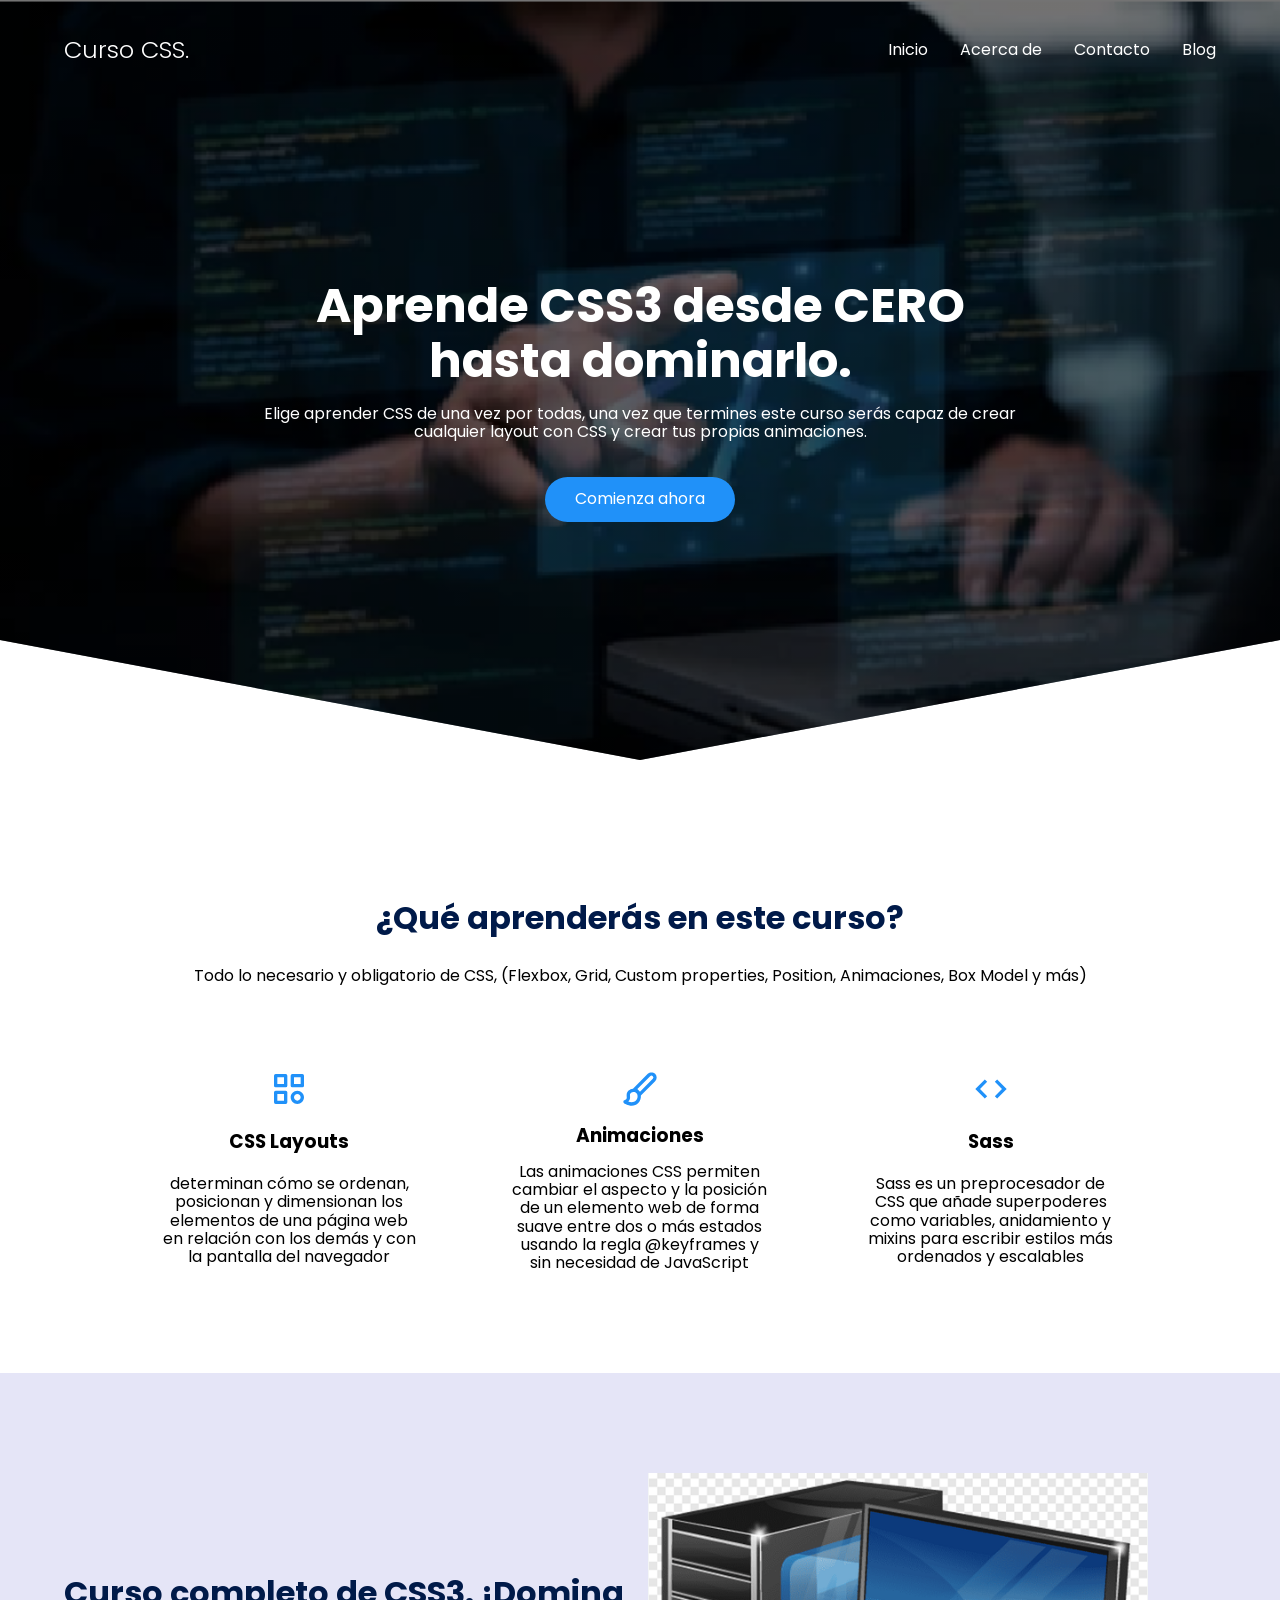
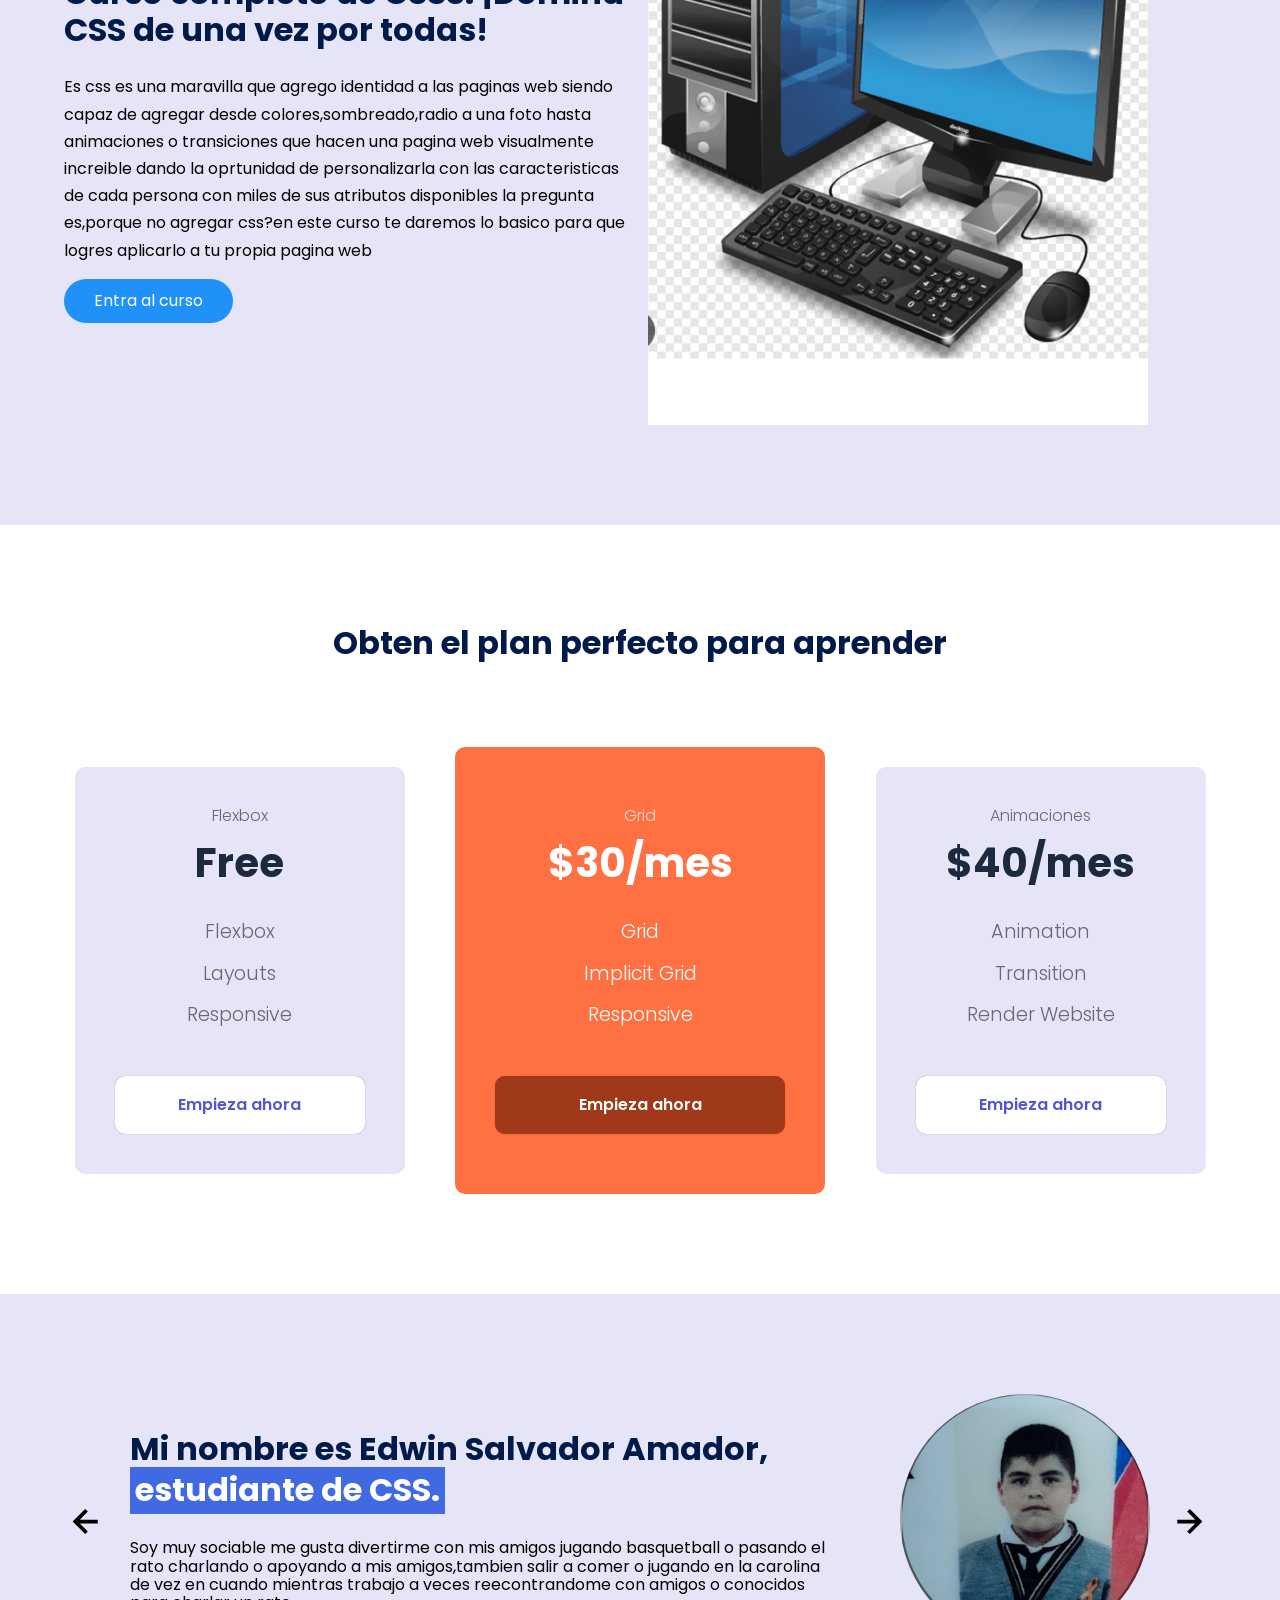
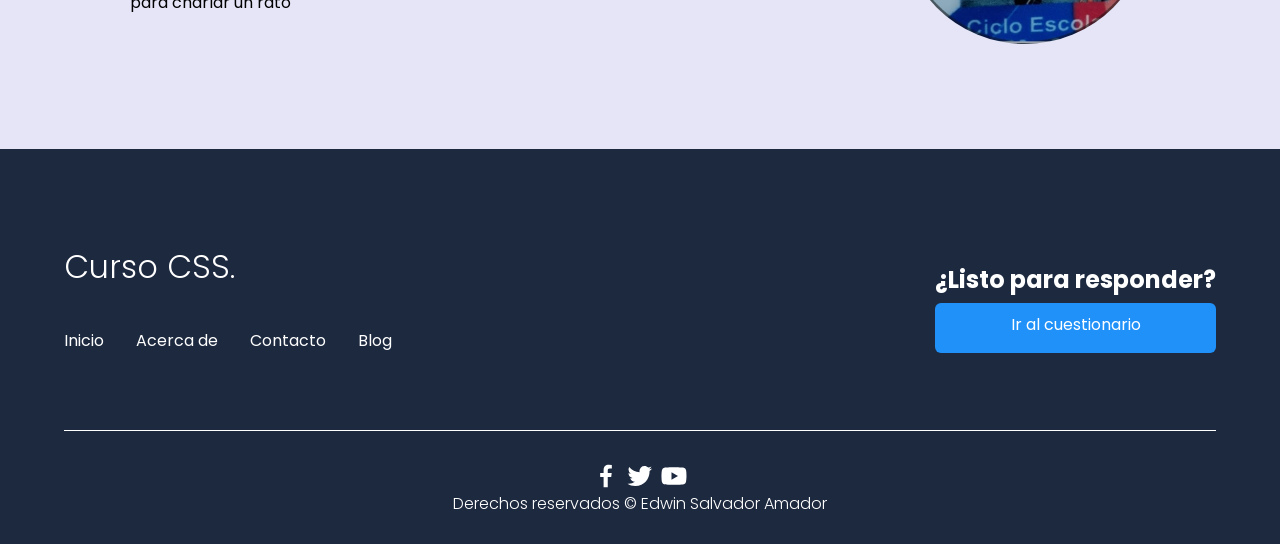
<file: index.html>
<!DOCTYPE html>
<html lang="es">

<head>
    <meta charset="UTF-8">
    <meta http-equiv="X-UA-Compatible" content="IE=edge">
    <meta name="viewport" content="width=device-width, initial-scale=1.0">
    <title>MASTER EDWIN SALVADOR EN CSS</title>
    <link rel="shortcut icon" href="./images/favicon.png" type="image/x-icon">
    <link rel="stylesheet" href="./css/normalize.css">
    <link rel="stylesheet" href="./css/estilos.css">

    <meta name="theme-color" content="#2091F9">

    <meta name="title" content="Aprende CSS desde cero">
    <meta name="description"
        content="Hola, soy una descripción que verás cuando busques algo de mi temática en Google.">


    <meta property="og:type" content="website">
    <meta property="og:url" content="https://proyecto_4_Salvador_Edwin.github.io">
    <meta property="og:title" content="Aprende CSS desde cero">
    <meta property="og:description"
        content="Hola, soy una descripción que verás cuando busques algo de mi temática en Google.">
    <meta property="og:image" content="https://github.io">

    <meta property="twitter:card" content="summary_large_image">
    <meta property="twitter:url" content="https://edwinsalvadoramador.com">
    <meta property="twitter:title" content="Aprende CSS desde cero">
    <meta property="twitter:description"
        content="Hola, soy una descripción que verás cuando busques algo de mi temática en Google.">
    <meta property="twitter:image" content="https://proyecto_4_Salvador_Edwin.github.io/images/css.jpg">
</head>

<body>

    <header class="hero">
        <nav class="nav container">
            <div class="nav__logo">
                <h2 class="nav__title">Curso CSS.</h2>
            </div>

            <ul class="nav__link nav__link--menu">
                <li class="nav__items">
                    <a href="#" class="nav__links">Inicio</a>
                </li>
                <li class="nav__items">
                    <a href="#" class="nav__links">Acerca de</a>
                </li>
                <!-- 1. Botón de contacto desactivado (#) -->
                <li class="nav__items">
                    <a href="#" class="nav__links">Contacto</a>
                </li>
                <li class="nav__items">
                    <a href="#" class="nav__links">Blog</a>
                </li>

                <img src="./images/close.svg" class="nav__close">
            </ul>

            <div class="nav__menu">
                <img src="./images/menu.svg" class="nav__img">
            </div>
        </nav>

        <section class="hero__container container">
            <h1 class="hero__title">Aprende CSS3 desde CERO hasta dominarlo.</h1>
            <p class="hero__paragraph">Elige aprender CSS de una vez por todas, una vez que termines este curso serás
                capaz de crear cualquier layout con CSS y crear tus propias animaciones.</p>
            <!-- 2. Botón Comienza ahora desactivado (#) para que no vaya al formulario -->
            <a href="#" class="cta">Comienza ahora</a>
        </section>
    </header>

    <main>
        <section class="container about">
            <h2 class="subtitle">¿Qué aprenderás en este curso?</h2>
            <p class="about__paragraph">Todo lo necesario y obligatorio de CSS, (Flexbox, Grid, Custom properties,
                Position, Animaciones, Box Model y más)</p>

            <div class="about__main">
                <article class="about__icons">
                    <img src="./images/shapes.svg" class="about__icon">
                    <h3 class="about__title">CSS Layouts</h3>
                    <p class="about__paragrah">determinan cómo se ordenan, posicionan y dimensionan los elementos de una página web en relación con los demás y con la pantalla del navegador</p>
                </article>

                <article class="about__icons">
                    <img src="./images/paint.svg" class="about__icon">
                    <h3 class="about__title">Animaciones</h3>
                    <p class="about__paragrah">Las animaciones CSS permiten cambiar el aspecto y la posición de un elemento web de forma suave entre dos o más estados usando la regla @keyframes y sin necesidad de JavaScript</p>
                </article>

                <article class="about__icons">
                    <img src="./images/code.svg" class="about__icon">
                    <h3 class="about__title">Sass</h3>
                    <p class="about__paragrah">Sass es un preprocesador de CSS que añade superpoderes como variables, anidamiento y mixins para escribir estilos más ordenados y escalables</p>
                </article>
            </div>
        </section>

        <section class="knowledge">
            <div class="knowledge__container container">
                <div class="knowledege__texts">
                    <h2 class="subtitle">Curso completo de CSS3. ¡Domina CSS de una vez por todas!</h2>
                    <p class="knowledge__paragraph">Es css es una maravilla que agrego identidad a las paginas web siendo capaz de agregar desde colores,sombreado,radio a una foto hasta animaciones o transiciones que hacen una pagina web visualmente increible dando la oprtunidad de personalizarla con las caracteristicas de cada persona con miles de sus atributos disponibles la pregunta es,porque no agregar css?en este curso te daremos lo basico para que logres aplicarlo a tu propia pagina web</p>
                    <a href="#" class="cta">Entra al curso</a>
                </div>

                <figure class="knowledge__picture">
                    <img src="./images/computadora.png" class="knowledge__img">
                </figure>
            </div>
        </section>

        <section class="price container">
            <h2 class="subtitle">Obten el plan perfecto para aprender</h2>

            <div class="price__table">
                <div class="price__element">
                    <p class="price__name">Flexbox</p>
                    <h3 class="price__price">Free</h3>

                    <div class="price__items">
                        <p class="price__features">Flexbox</p>
                        <p class="price__features">Layouts</p>
                        <p class="price__features">Responsive</p>
                    </div>

                    <a href="#" class="price__cta">Empieza ahora</a>
                </div>

                <div class="price__element price__element--best">
                    <p class="price__name">Grid</p>
                    <h3 class="price__price">$30/mes</h3>

                    <div class="price__items">
                        <p class="price__features">Grid</p>
                        <p class="price__features">Implicit Grid</p>
                        <p class="price__features">Responsive</p>
                    </div>

                    <a href="#" class="price__cta">Empieza ahora</a>
                </div>

                <div class="price__element">
                    <p class="price__name">Animaciones</p>
                    <h3 class="price__price">$40/mes</h3>

                    <div class="price__items">
                        <p class="price__features">Animation</p>
                        <p class="price__features">Transition</p>
                        <p class="price__features">Render Website</p>
                    </div>

                    <a href="#" class="price__cta">Empieza ahora</a>
                </div>
            </div>
        </section>

                <section class="testimony">
            <div class="testimony__container container">
                <img src="./images/leftarrow.svg" class="testimony__arrow" id="before">

                <!-- Testimonio 1: Edwin -->
                <section class="testimony__body testimony__body--show" data-id="1">
                    <div class="testimony__texts">
                        <h2 class="subtitle">Mi nombre es Edwin Salvador Amador, <span class="testimony__course">estudiante de CSS.</span></h2>
                        <p class="testimony__review">Soy muy sociable me gusta divertirme con mis amigos jugando basquetball o pasando el rato charlando o apoyando a mis amigos,tambien salir a comer o jugando en la carolina de vez en cuando mientras trabajo a veces reecontrandome con amigos o conocidos para charlar un rato</p>
                    </div>

                    <figure class="testimony__picture">
                        <img src="./images/Salvador.jpg" class="testimony__img">
                    </figure>
                </section>

                <!-- Testimonio 2: Avicii -->
                <section class="testimony__body" data-id="2">
                    <div class="testimony__texts">
                        <h2 class="subtitle">Mi cantante favorito avicii <span class="testimony__course">fue un famoso DJ, compositor y productor musical sueco.</span></h2>
                        <p class="testimony__review">Este es mi cantante favorito me gusta el ritmo de su musica y me gusta escucharlo mientras como o mientras trabajo tambien me gusta subir a mis historias muchas de sus canciones de fondo</p>
                    </div>

                    <figure class="testimony__picture">
                        <img src="./images/avicii.png" class="testimony__img">
                    </figure>
                </section>

                <!-- Testimonio 3: Lebron James -->
                <section class="testimony__body" data-id="3">
                    <div class="testimony__texts">
                        <h2 class="subtitle">Lebron James, <span class="testimony__course">Jugador de Basquetball.</span></h2>
                        <p class="testimony__review">Este el Lebron James mi jugador favorito ya que me gusta su estilo de juego y como tiene un gran desempeño en la cancha</p>
                    </div>

                    <figure class="testimony__picture">
                        <img src="./images/LebronJames.png" class="testimony__img">
                    </figure>
                </section>

                <!-- Testimonio 4: El Mariana -->
                <section class="testimony__body" data-id="4">
                    <div class="testimony__texts">
                        <h2 class="subtitle">El Mariana, <span class="testimony__course">Creador de contenido y Streamer.</span></h2>
                        <p class="testimony__review">Me gusta mucho ver sus transmisiones en vivo y videos porque tiene un sentido del humor único, es muy entretenido y me divierte pasar el rato viendo sus ocurrencias y cómo juega con sus amigos.</p>
                    </div>

                    <figure class="testimony__picture">
                        <img src="./images/elmariana.png" class="testimony__img">
                    </figure>
                </section>

                <!-- ESTA ES LA LÍNEA DE LA FLECHA DERECHA (Aproximadamente línea 162) -->
                <img src="./images/rigtharrow.svg" class="testimony__arrow" id="next">
            </div>
        </section>

    </main>

    <footer class="footer">
        <section class="footer__container container">
            <nav class="nav nav--footer">
                <h2 class="footer__title">Curso CSS.</h2>
                <ul class="nav__link nav__link--footer">
                    <li class="nav__items"><a href="#" class="nav__links">Inicio</a></li>
                    <li class="nav__items"><a href="#" class="nav__links">Acerca de</a></li>
                    <li class="nav__items"><a href="#" class="nav__links">Contacto</a></li>
                    <li class="nav__items"><a href="#" class="nav__links">Blog</a></li>
                </ul>
            </nav>

            <div class="footer__form">
                <h2 class="footer__newsletter">¿Listo para responder?</h2>
                <div class="footer__inputs">
                    <a href="cuestionario.html" class="footer__submit" style="text-decoration: none; text-align: center; display: inline-block; line-height: 44px; width: 100%;">Ir al cuestionario</a>
                </div>
            </div>
        </section>

        <section class="footer__copy container">
            <div class="footer__social">
                <a href="https://facebook.com" target="_blank" class="footer__icons"><img src="./images/facebook.svg" class="footer__img"></a>
                <a href="https://twitter.com" target="_blank" class="footer__icons"><img src="./images/twitter.svg" class="footer__img"></a>
                <a href="https://youtube.com" target="_blank" class="footer__icons"><img src="./images/youtube.svg" class="footer__img"></a>
            </div>
            <p class="footer__copyright">Derechos reservados &copy; Edwin Salvador Amador</p>
        </section>
    </footer>

    <script src="./js/slider.js"></script>
    <script src="./js/questions.js"></script>
    <script src="./js/menu.js"></script>
</body>
</html>
</file>
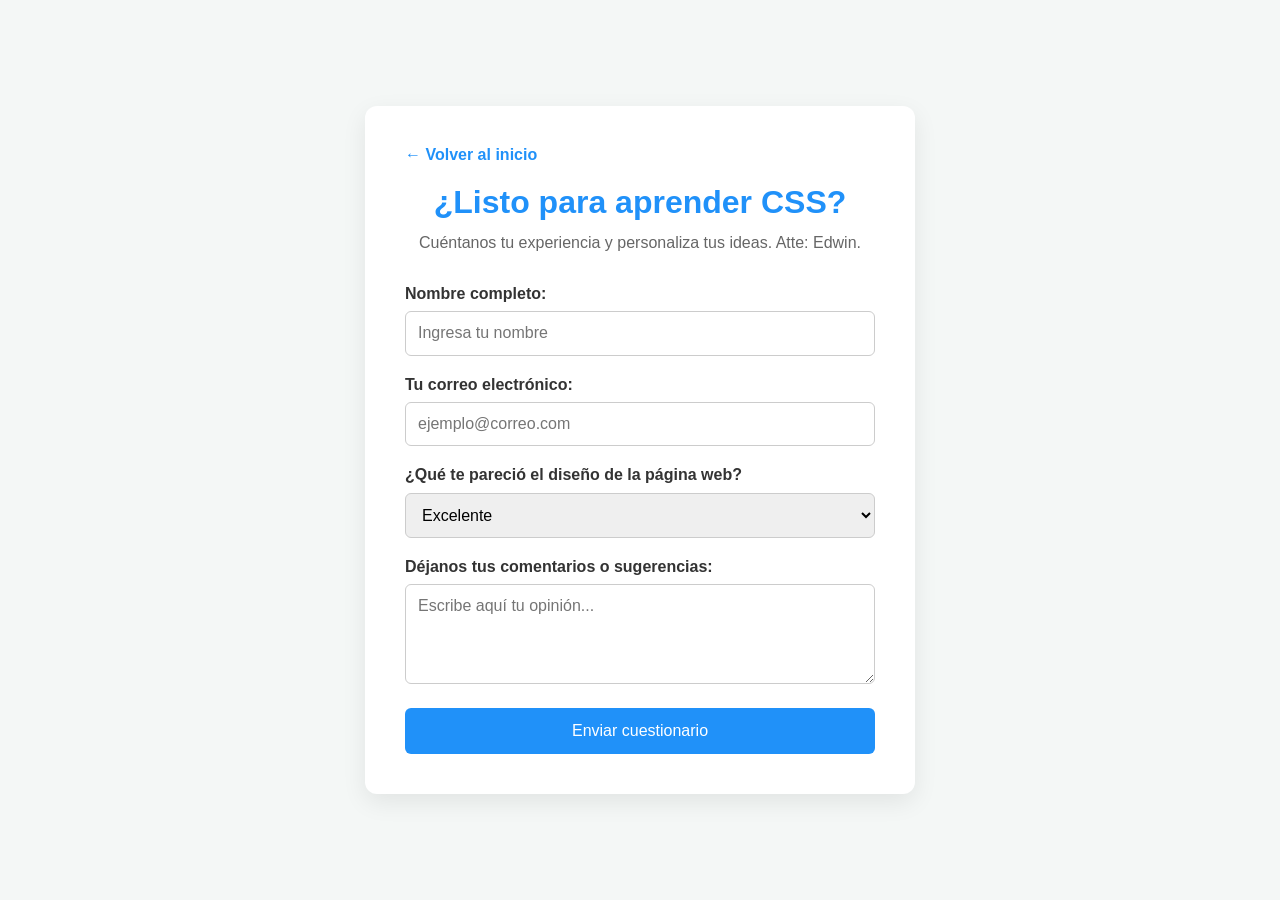
<file: cuestionario.html>
<!DOCTYPE html>
<html lang="es">
<head>
    <meta charset="UTF-8">
    <meta name="viewport" content="width=device-width, initial-scale=1.0">
    <title>Cuestionario - Edwin Salvador</title>
    <link rel="stylesheet" href="./css/normalize.css">
    <link rel="stylesheet" href="./css/estilos.css"> 
    <style>
        body {
            background-color: #f4f7f6;
            font-family: sans-serif;
            display: flex;
            flex-direction: column;
            min-height: 100vh;
            margin: 0;
        }
        .main-cuestionario {
            flex: 1;
            display: flex;
            justify-content: center;
            align-items: center;
            padding: 40px 20px;
        }
        .contenedor-form {
            background: #ffffff;
            max-width: 550px;
            width: 100%;
            padding: 40px;
            border-radius: 12px;
            box-shadow: 0 8px 24px rgba(0,0,0,0.08);
        }
        .titulo-cuestionario {
            font-size: 2rem;
            color: #2091F9;
            margin-bottom: 10px;
            text-align: center;
        }
        .txt-cuestionario {
            color: #666;
            text-align: center;
            margin-bottom: 30px;
            line-height: 1.5;
        }
        .grupo-campo {
            margin-bottom: 20px;
        }
        .grupo-campo label {
            display: block;
            font-weight: bold;
            margin-bottom: 8px;
            color: #333;
        }
        .grupo-campo input,
        .grupo-campo select,
        .grupo-campo textarea {
            width: 100%;
            padding: 12px;
            border: 1px solid #ccc;
            border-radius: 6px;
            font-size: 1rem;
            box-sizing: border-box;
        }
        .btn-volver {
            display: inline-block;
            margin-bottom: 20px;
            color: #2091F9;
            text-decoration: none;
            font-weight: bold;
        }
        .btn-volver:hover {
            text-decoration: underline;
        }
        .form-cuestionario .cta {
            display: block;
            width: 100%;
            padding: 14px;
            background-color: #2091F9;
            color: white;
            border: none;
            border-radius: 6px;
            font-size: 1rem;
            cursor: pointer;
            text-align: center;
            text-decoration: none;
        }
    </style>
</head>
<body>

    <main class="main-cuestionario">
        <div class="contenedor-form">
            <a href="index.html" class="btn-volver">← Volver al inicio</a>
            
            <h1 class="titulo-cuestionario">¿Listo para aprender CSS?</h1>
            <p class="txt-cuestionario">Cuéntanos tu experiencia y personaliza tus ideas. Atte: Edwin.</p>

            <form action="https://formspree.io/f/xyekwqyz" method="POST" class="form-cuestionario">

                <div class="grupo-campo">
                    <label for="nombre">Nombre completo:</label>
                    <input type="text" id="nombre" name="nombre" placeholder="Ingresa tu nombre" required>
                </div>

                <div class="grupo-campo">
                    <label for="email">Tu correo electrónico:</label>
                    <input type="email" id="email" name="email" placeholder="ejemplo@correo.com" required>
                </div>

                <div class="grupo-campo">
                    <label for="satisfaccion">¿Qué te pareció el diseño de la página web?</label>
                    <select id="satisfaccion" name="satisfaccion">
                        <option value="excelente">Excelente</option>
                        <option value="bueno">Bueno</option>
                        <option value="regular">Regular / Puede mejorar</option>
                    </select>
                </div>

                <div class="grupo-campo">
                    <label for="comentarios">Déjanos tus comentarios o sugerencias:</label>
                    <textarea id="comentarios" name="comentarios" rows="4" placeholder="Escribe aquí tu opinión..." required></textarea>
                </div>

                <button type="submit" class="cta">Enviar cuestionario</button>
            </form>
        <div>
    </main>

</body>
</html>
</file>
<file: css/estilos.css>
@import url('https://fonts.googleapis.com/css2?family=Poppins:wght@300;400;600;700&display=swap');

:root {
    --padding-container: 100px 0;
    --color-title: #001A49;
}

body {
    font-family: 'Poppins', sans-serif;
}

.container {
    width: 90%;
    max-width: 1200px;
    margin: 0 auto;
    overflow: hidden;
    padding: var(--padding-container);
}

.hero {
    width: 100%;
    height: 100vh;
    min-height: 600px;
    max-height: 800px;
    position: relative;
    display: grid;
    grid-template-rows: 100px 1fr;
    color: #fff;
}

.hero::before {
    content: "";
    position: absolute;
    top: 0;
    left: 0;
    width: 100%;
    height: 100%;
    background-image: linear-gradient(180deg, #0000008c 0%, #0000008c 100%), url('../images/computadora1.png');
    background-size: cover;
    clip-path: polygon(0 0, 100% 0, 100% 80%, 50% 95%, 0 80%);
    z-index: -1;
}


/* Nav */

.nav {
    --padding-container: 0;
    height: 100%;
    display: flex;
    align-items: center;
}

.nav__title {
    font-weight: 300;
}

.nav__link {
    margin-left: auto;
    padding: 0;
    display: grid;
    grid-auto-flow: column;
    grid-auto-columns: max-content;
    gap: 2em;
}

.nav__items {
    list-style: none;
}

.nav__links {
    color: #fff;
    text-decoration: none;
}

.nav__menu {
    margin-left: auto;
    cursor: pointer;
    display: none;
}

.nav__img {
    display: block;
    width: 30px;
}


.nav__close {
    display: var(--show, none);
}


/* Hero container */

.hero__container {
    max-width: 800px;
    --padding-container: 0;
    display: grid;
    grid-auto-rows: max-content;
    align-content: center;
    gap: 1em;
    padding-bottom: 100px;
    text-align: center;
}

.hero__title {
    font-size: 3rem;
}

.hero__paragraph {
    margin-bottom: 20px;
}

.cta {
    display: inline-block;
    background-color: #2091F9;
    justify-self: center;
    color: #fff;
    text-decoration: none;
    padding: 13px 30px;
    border-radius: 32px;
}

/* About */

.about {
    text-align: center;
}

.subtitle {
    color: var(--color-title);
    font-size: 2rem;
    margin-bottom: 25px;
}


.about__paragraph {
    line-height: 1.7;
}

.about__main {
    padding-top: 80px;
    display: grid;
    width: 90%;
    margin: 0 auto;
    gap: 1em;
    overflow: hidden;
    grid-template-columns: repeat(auto-fit, minmax(260px, auto));
}


.about__icons {
    display: grid;
    gap: 1em;
    justify-items: center;
    width: 260px;
    overflow: hidden;
    margin: 0 auto;
}

.about__icon {
    width: 40px;
}

/* Knowledge */

.knowledge {
    background-color: #e5e5f7;
    background-image: radial-gradient(#444cf7 0.5px, transparent 0.5px), radial-gradient(#444cf7 0.5px, #e5e5f7 0.5px);
    background-size: 20px 20px;
    background-position: 0 0, 10px 10px;
    overflow: hidden;
}

.knowledge__container{
    display: grid;
    grid-template-columns: 1fr 1fr;
    gap: 1em;
    align-items: center;
}

.knowledge__picture{
    max-width: 500px;
}

.knowledge__paragraph{
    line-height: 1.7;
    margin-bottom: 15px;
}

.knowledge__img{
    width: 100%;
    display: block;
}

/* price */

.price{
    text-align: center;
}

.price__table{
    padding-top: 60px;
    display: flex;
    flex-wrap: wrap;
    gap: 2.5em;
    justify-content: space-evenly;
    align-items: center;
}

.price__element{
    background-color: #e5e5f7;
    text-align: center;
    border-radius: 10px;
    width: 330px;
    padding: 40px;
    --color-plan: #696871;
    --color-price: #1D293F;
    --bg-cta: #fff;
    --color-cta: #5454D4;
    --color-items: #696871;
}

.price__element--best{
    width: 370px;
    padding: 60px 40px;
    background-color: #FF7143;
    --color-plan: rgb(255 255 255 / 75%);
    --color-price: #fff;
    --bg-cta: #9F3919;
    --color-cta: #FFF;
    --color-items: #fff;
}


.price__name{
    color: var(--color-plan);
    margin-bottom: 15px;
    font-weight: 300;
}

.price__price{
    font-size: 2.5rem;
    color: var(--color-price);
}

.price__items{
    margin-top: 35px;
    display: grid;
    gap: 1em;
    font-weight: 300;
    font-size: 1.2rem;
    margin-bottom: 50px;
    color: var(--color-items);
}

.price__cta{
    display: block;
    padding: 20px 0;
    border-radius: 10px;
    text-decoration: none;
    background-color: var(--bg-cta);
    font-weight: 600;
    color: var(--color-cta);
    box-shadow: 0 0 1px rgba(0, 0, 0, .5);
}

/* Testimony */

.testimony{
    background-color: #e5e5f7;
}

.testimony__container{
    display: grid;
    grid-template-columns: 50px 1fr 50px;
    gap: 1em;
    align-items: center;
}

.testimony__body{
    display: grid;
    grid-template-columns: 1fr max-content;
    justify-content: space-between;
    align-items: center;
    gap: 2em;
    grid-column: 2/3;
    grid-row: 1/2;
    opacity: 0;
    pointer-events: none;
}


.testimony__body--show{
    pointer-events: unset;
    opacity: 1;
    transition: opacity 1.5s ease-in-out;
}

.testimony__img{
    width: 250px;
    height: 250px;
    border-radius: 50%;
    object-fit: cover;
    object-position: 50% 30%;
}

.testimony__texts{
    max-width: 700px;
}

.testimony__course{
    background-color: royalblue;
    color: #fff;
    display: inline-block;
    padding: 5px;
}

.testimony__arrow{
    width: 90%;
    cursor: pointer;
}

/* Questions */

.questions{
    text-align: center;
}

.questions__container{
    display: grid;
    gap: 2em;
    padding-top: 50px;
    padding-bottom: 100px;
}

.questions__padding{
    padding: 0;
    transition: padding .3s;
    border: 1px solid #5454D4;
    border-radius: 6px;
}

.questions__padding--add{
    padding-bottom: 30px;
}

.questions__answer{
    padding: 0 30px 0;
    overflow: hidden;
}

.questions__title{
    text-align: left;
    display: flex;
    font-size: 20px;
    padding: 30px 0 30px;
    cursor: pointer;
    color: var(--color-title);
    justify-content: space-between;
}

.questions__arrow{
    border-radius: 50%;
    background-color: var(--color-title);
    width: 25px;
    height: 25px;
    display: flex;
    justify-content: center;
    align-items: center;
    align-self: flex-end;
    margin-left: 10px;
    transition:  transform .3s;
}

.questions__arrow--rotate{
    transform: rotate(180deg);
}

.questions__show{
    text-align: left;
    height: 0;
    transition: height .3s;
}

.questions__img{
    display: block;
}

.questions__copy{
    width: 60%;
    margin: 0 auto;
    margin-bottom: 30px;
}

/* Footer */

.footer{
    background-color: #1D293F;
}

.footer__title{
    font-weight: 300;
    font-size: 2rem;
    margin-bottom: 30px;
}

.footer__title, .footer__newsletter{
    color: #fff;
}


.footer__container{
    display: flex;
    justify-content: space-between;
    align-items: center;
    border-bottom: 1px solid #fff;
    padding-bottom: 60px;
}

.nav--footer{
    padding-bottom: 20px;
    display: grid;
    gap: 1em;
    grid-auto-flow: row;
    height: 100%;
}

.nav__link--footer{
    display: flex;
    margin: 0;
    margin-right: 20px;
    flex-wrap: wrap;
}

.footer__inputs{
    margin-top: 10px;
    display: flex;
    overflow: hidden;
}

.footer__input{
    background-color: #fff;
    height: 50px;
    display: block;
    padding-left: 10px;
    border-radius: 6px;
    font-size: 1rem;
    outline: none;
    border: none;
    margin-right: 16px;
}

.footer__submit{
    margin-left: auto;
    display: inline-block;
    height: 50px;
    padding: 0 20px ;
    background-color: #2091F9;
    border: none;
    font-size: 1rem;
    color: #fff;
    border-radius: 6px;
    cursor: pointer;
}

.footer__copy{
    --padding-container: 30px 0;
    text-align: center;
    color: #fff;
}

.footer__copyright{
    font-weight: 300;
}

.footer__icons{
    margin-bottom: 10px;
}

.footer__img{
    width: 30px;
}

/* Media queries */

@media (max-width:800px){
    .nav__menu{
        display: block;
    }

    .nav__link--menu{
        position: fixed;
        background-color: #000;
        top: 0;
        left: 0;
        height: 100%;
        width: 100%;
        display: flex;
        flex-direction: column;
        justify-content: space-evenly;
        align-items: center;
        z-index: 100;
        opacity: 0;
        pointer-events: none;
        transition: .7s opacity;
    }

    .nav__link--show{
        --show: block;
        opacity:1 ;
        pointer-events: unset;
    }

    .nav__close{
        position: absolute;
        top: 30px;
        right: 30px;
        width: 30px;
        cursor: pointer;
    }

    .hero__title{
        font-size: 2.5rem;
    }


    .about__main{
        gap: 2em;
    }

    .about__icons:last-of-type{
        grid-column: 1/-1;
    }


    .knowledge__container{
        grid-template-columns: 1fr;
        grid-template-rows: max-content 1fr;
        gap: 3em;
        text-align: center;
    }

    .knowledge__picture{
        grid-row: 1/2;
        justify-self: center;
    }

    .testimony__container{
        grid-template-columns: 30px 1fr 30px;
    }

    .testimony__body{
        grid-template-columns: 1fr;
        grid-template-rows: max-content max-content;
        gap: 3em;
        justify-items:center ;
    }


    .testimony__img{
        width: 200px;
        height: 200px;
        
    }

    .questions__copy{
        width: 100%;
    }

    .footer__container{
        flex-wrap: wrap;
    }

    .nav--footer{
        width: 100%;
        justify-items: center;
    }

    .nav__link--footer{
        width: 100%;
        justify-content: space-evenly;
        margin: 0;
    }

    .footer__form{
        width: 100%;
        justify-content: space-evenly;
    }

    .footer__input{
        flex: 1;
    }

}

@media (max-width:600px){
    .hero__title{
        font-size: 2rem;
    }

    .hero__paragraph{
        font-size: 1rem;
    }

    .subtitle{
        font-size: 1.8rem;
    }

    .price__element{
        width: 90%;
    }

    .price__element--best{
        width: 90%;
        /* padding: 40px; */
    }

    .price__price{
        font-size: 2rem;
    }

    .testimony{
        --padding-container: 60px 0;
    }

    .testimony__container{
        grid-template-columns: 28px 1fr 28px;
        gap: .9em;
    }

    .testimony__arrow{
        width: 100%;
    }

    .testimony__course{
        margin-top: 15px;
    }

    .questions__title{
        font-size: 1rem;
    }

    .footer__title{
        justify-self: start;
        margin-bottom: 15px;
    }

    .nav--footer{
        padding-bottom: 60px;
    }

    .nav__link--footer{
        justify-content: space-between;
    }

    .footer__inputs{
        flex-wrap: wrap;
    }

    .footer__input{
        flex-basis: 100%;
        margin: 0;
        margin-bottom: 16px;
    }

    .footer__submit{
        margin-right: auto;
        margin-left: 0;
        

        /* 
        margin:0;
        width: 100%;
        */
    }
}
</file>
